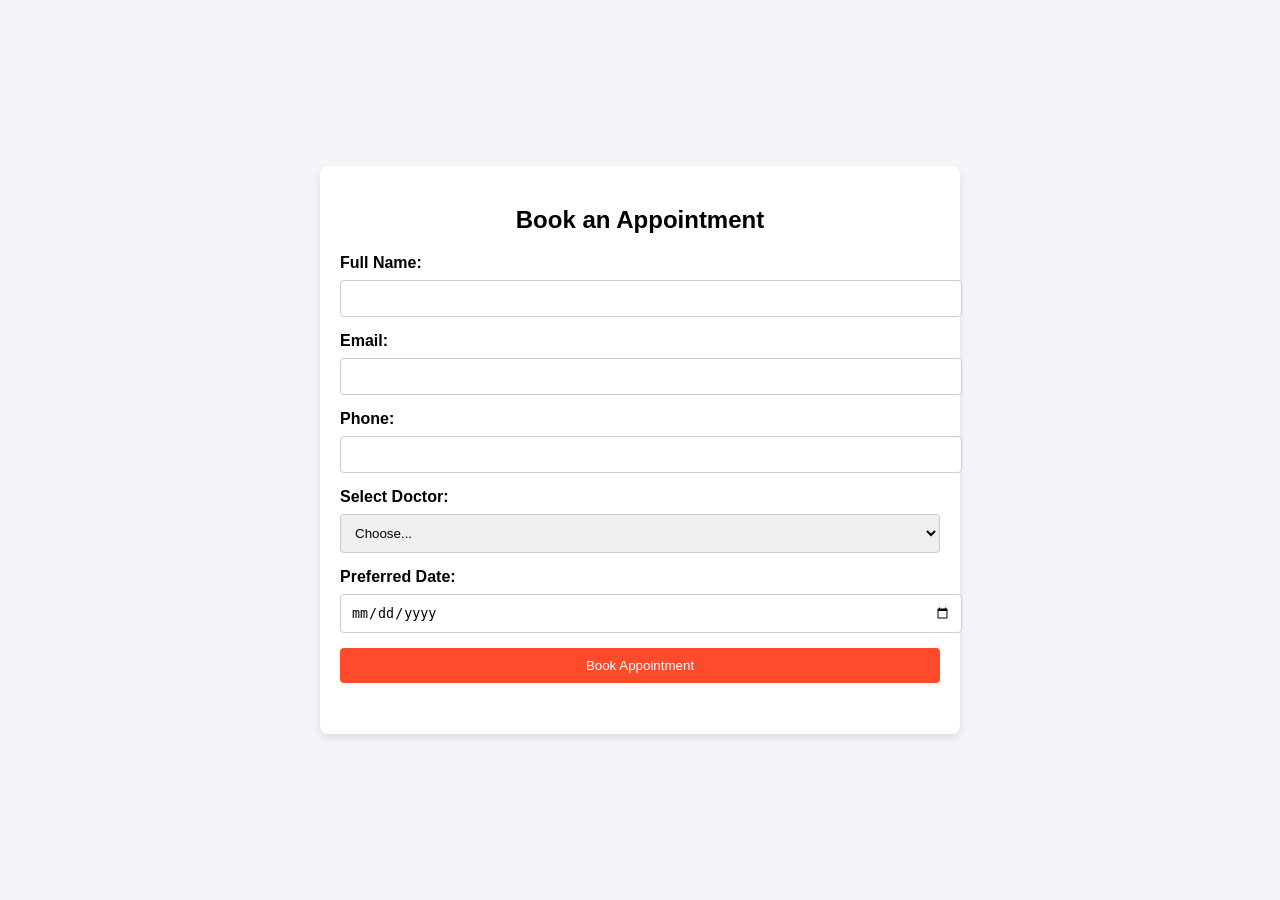
<file: appointment.html>
<!DOCTYPE html>
<html lang="en">
<head>
    <meta charset="UTF-8">
    <meta name="viewport" content="width=device-width, initial-scale=1.0">
    <title>Doctor Appointment Booking</title>
    <link rel="stylesheet" href="styles.css">
</head>
<body>
    <div class="form-container">
        <h2>Book an Appointment</h2>
        <form id="appointmentForm">
            <label for="name">Full Name:</label>
            <input type="text" id="name" name="name" required>

            <label for="email">Email:</label>
            <input type="email" id="email" name="email" required>

            <label for="phone">Phone:</label>
            <input type="tel" id="phone" name="phone" required>

            <label for="doctor">Select Doctor:</label>
            <select id="doctor" name="doctor" required>
                <option value="">Choose...</option>
                <option value="Dr. Smith">Dr. Smith</option>
                <option value="Dr. Johnson">Dr. Johnson</option>
                <option value="Dr. Lee">Dr. Lee</option>
            </select>

            <label for="date">Preferred Date:</label>
            <input type="date" id="date" name="date" required>

            

            <button type="submit">Book Appointment</button>
        </form>
        <p id="responseMessage"></p>
    </div>
    <script src="script.js"></script>
</body>
</html>
</file>
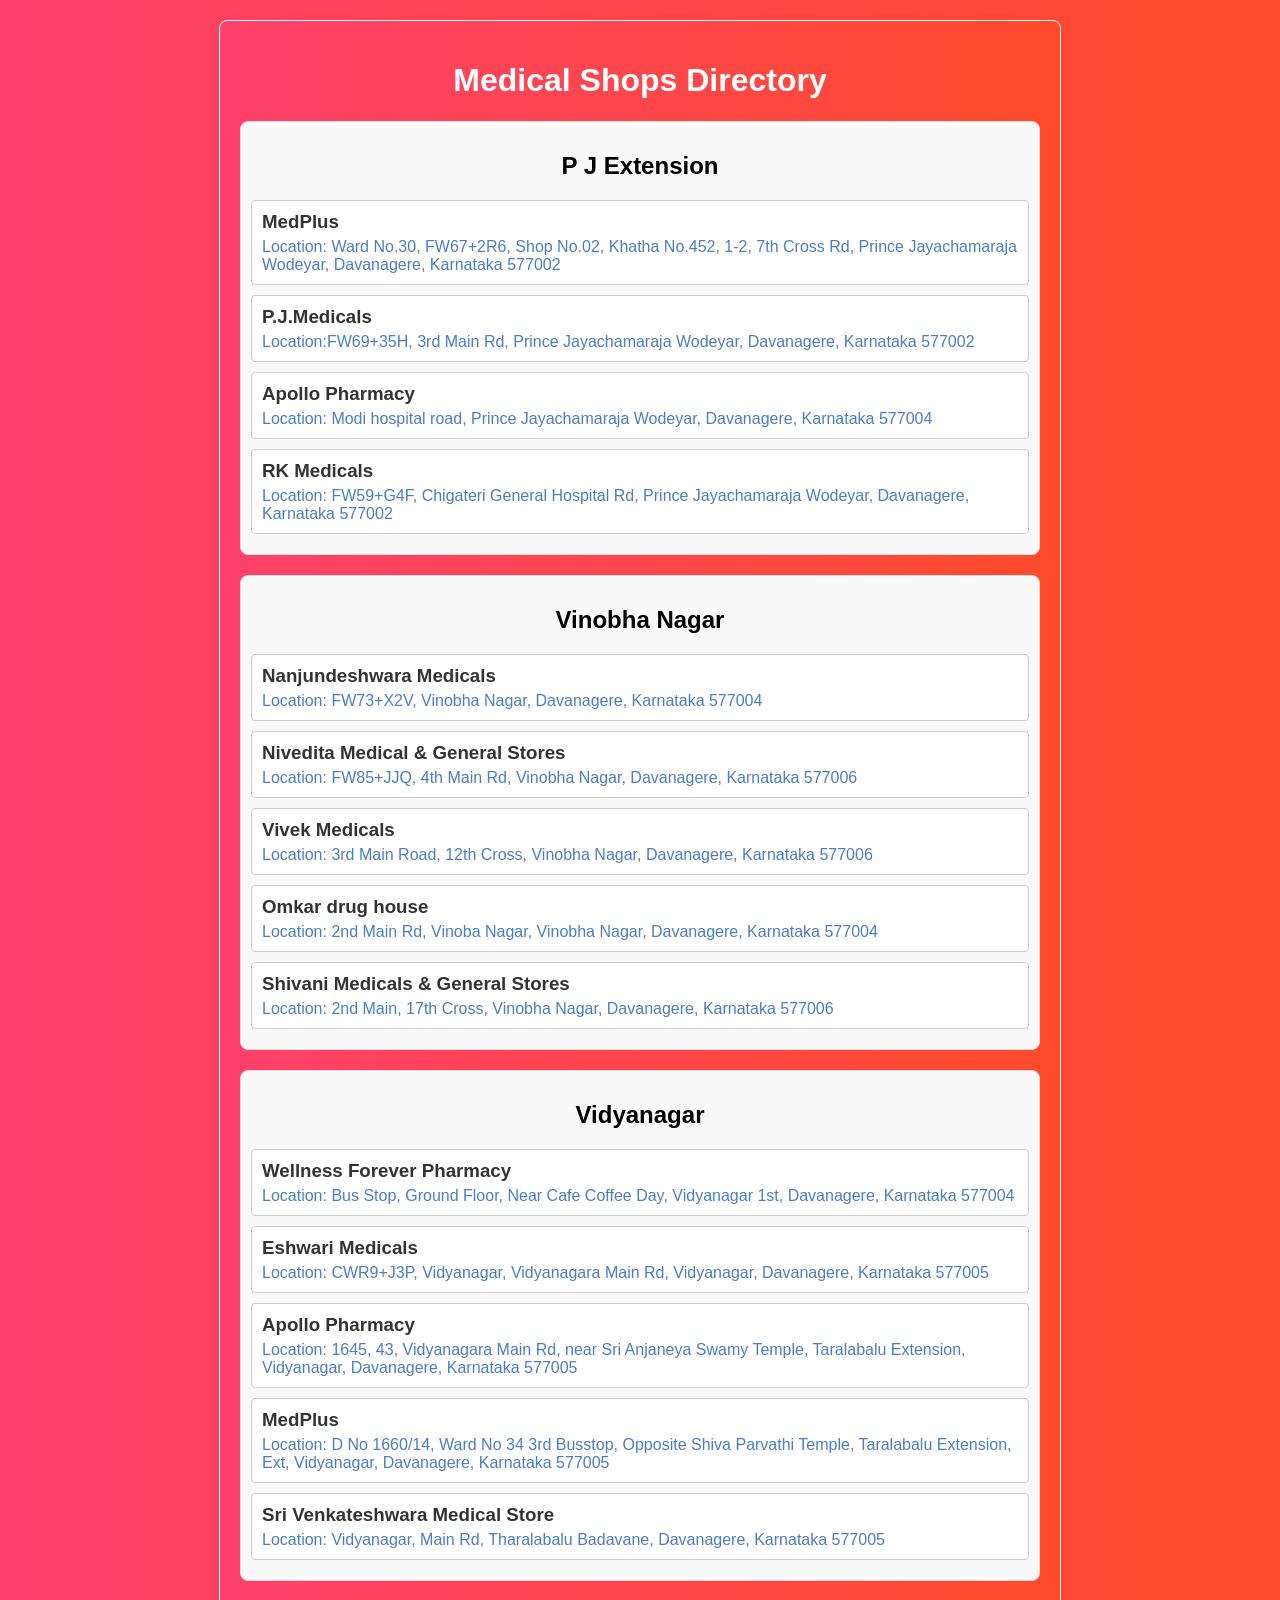
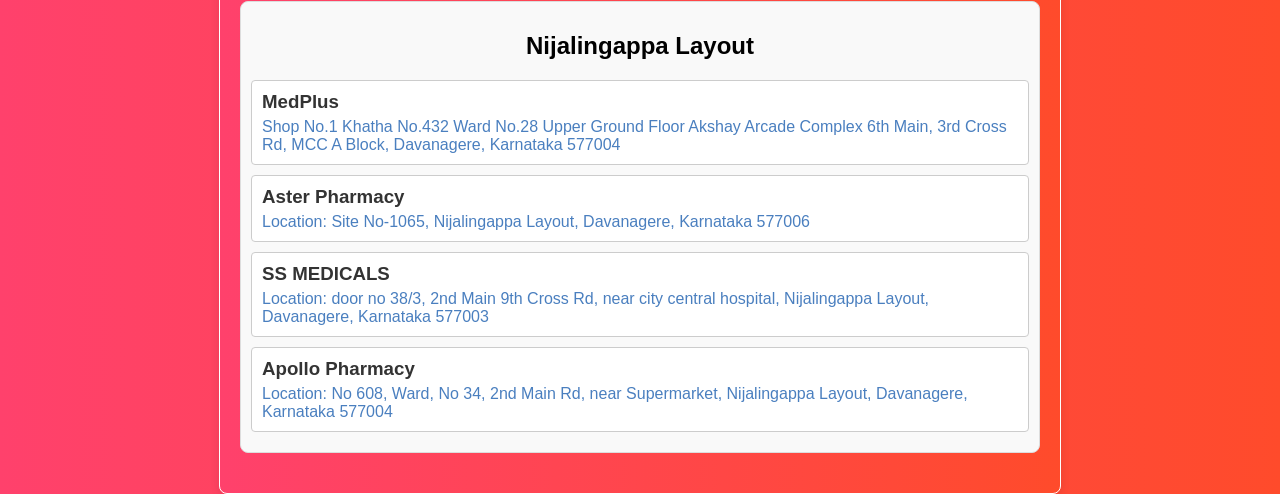
<file: medicalstore.html>
<!DOCTYPE html>
<html lang="en">
<head>
    <meta charset="UTF-8">
    <meta name="viewport" content="width=device-width, initial-scale=1.0">
    <title>Medical Shops Directory</title>
    <link rel="stylesheet" href="styles.css">

    <style>
        body {
    font-family: Arial, sans-serif;
    background-image: linear-gradient(to right, #ff416c, #ff4b2b);
    margin: 0;
    padding: 20px;
}

.container {
    max-width: 800px;
    margin: auto;
    background-image: linear-gradient(to right, #ff416c, #ff4b2b);
    padding: 20px;
    border-radius: 8px;
    box-shadow: 0 2px 10px rgba(0, 0, 0, 0.1);
    border: solid 1pt #fff;
}

h1 {
    text-align: center;
    color: #fff;
}

.area {
    margin-bottom: 20px;
    border: 1px solid #ddd;
    border-radius: 8px;
    padding: 10px;
    background-color: #f9f9f9;
}

.area h2 {
    color: black;
}

.shop {
    margin: 10px 0;
    padding: 10px;
    border: 1px solid #ccc;
    border-radius: 4px;
    background-color: #fff;
}

.shop h3 {
    margin: 0;
    color: #333;
}

.shop p {
    margin: 5px 0 0;
    color: #4a7fbf;
}

a{
    text-decoration: none;

}
    </style>
</head>
<body>

<div class="container">
    <h1>Medical Shops Directory</h1>

    <div class="area">
        <h2>P J Extension</h2>
        <div class="shop">
            <h3>MedPlus</h3>
            <a href="https://www.google.com/maps/place/MedPlus+P+J+Extension+Davanagere+Exp/@14.460422,75.9161066,17z/data=!3m1!4b1!4m6!3m5!1s0x3bba257813d0418f:0x68d0d697eb7d3901!8m2!3d14.460422!4d75.9161066!16s%2Fg%2F11y3xkfqsp?hl=en-IN&entry=ttu&g_ep=EgoyMDI0MTIxMS4wIKXMDSoASAFQAw%3D%3D"><p>Location: Ward No.30, FW67+2R6, Shop No.02, Khatha No.452, 1-2, 7th Cross Rd, Prince Jayachamaraja Wodeyar, Davanagere, Karnataka 577002</p></a>
        </div>
        <div class="shop">
            <h3>P.J.Medicals</h3>
            <a href="https://www.google.com/maps/place/P.J.+Medicals/@14.4601869,75.9179963,17z/data=!3m1!4b1!4m6!3m5!1s0x3bba25742fe3f1d1:0xc364251a995cdbd7!8m2!3d14.4601869!4d75.9179963!16s%2Fg%2F11gb3wc7wf?hl=en-IN&entry=ttu&g_ep=EgoyMDI0MTIxMS4wIKXMDSoASAFQAw%3D%3D"><p>Location:FW69+35H, 3rd Main Rd, Prince Jayachamaraja Wodeyar, Davanagere, Karnataka 577002</p></a>
        </div>
        <div class="shop">
            <h3>Apollo Pharmacy</h3>
            <a href="https://www.google.com/maps/place/Apollo+Pharmacy+Pj+Extent+Davanagere/@14.4589525,75.9139653,17z/data=!3m1!4b1!4m6!3m5!1s0x3bba25a0fcb98421:0x7f3e85a70dc87717!8m2!3d14.4589525!4d75.9139653!16s%2Fg%2F11cmswllrl?hl=en-IN&entry=ttu&g_ep=EgoyMDI0MTIxMS4wIKXMDSoASAFQAw%3D%3D"><p>Location: Modi hospital road, Prince Jayachamaraja Wodeyar, Davanagere, Karnataka 577004</p></a>
        </div>
        <div class="shop">
            <h3>RK Medicals</h3>
            <a href="https://www.google.com/maps/place/RK+Medicals/@14.4588232,75.9177895,17z/data=!3m1!4b1!4m6!3m5!1s0x3bba257404ea35b9:0x390d5d3c9cd89e0c!8m2!3d14.4588232!4d75.9177895!16s%2Fg%2F1263xf29t?hl=en-IN&entry=ttu&g_ep=EgoyMDI0MTIxMS4wIKXMDSoASAFQAw%3D%3D"><p>Location: FW59+G4F, Chigateri General Hospital Rd, Prince Jayachamaraja Wodeyar, Davanagere, Karnataka 577002</p></a>
        </div>
    </div>

    <div class="area">
        <h2>Vinobha Nagar</h2>
        <div class="shop">
            <h3>Nanjundeshwara Medicals</h3>
            <a href="https://www.google.com/maps/place/Nanjundeshwara+Medicals/@14.4649761,75.9025542,17z/data=!3m1!4b1!4m6!3m5!1s0x3bba258387298901:0x13154f3299136542!8m2!3d14.4649761!4d75.9025542!16s%2Fg%2F11hm_x45tq?hl=en-IN&entry=ttu&g_ep=EgoyMDI0MTIxMS4wIKXMDSoASAFQAw%3D%3D"><p>Location: FW73+X2V, Vinobha Nagar, Davanagere, Karnataka 577004</p></a>
        </div>
        <div class="shop">
            <h3>Nivedita Medical & General Stores</h3>
            <a href="https://www.google.com/maps/place/Nivedita+Medical+%26+General+Stores/@14.4665807,75.9090957,17z/data=!3m1!4b1!4m6!3m5!1s0x3bba258305a34059:0xadc52d5b4f93b7cb!8m2!3d14.4665807!4d75.9090957!16s%2Fg%2F11gcn08kql?hl=en-IN&entry=ttu&g_ep=EgoyMDI0MTIxMS4wIKXMDSoASAFQAw%3D%3D"><p>Location: FW85+JJQ, 4th Main Rd, Vinobha Nagar, Davanagere, Karnataka 577006</p></a>
        </div>
        <div class="shop">
            <h3>Vivek Medicals</h3>
            <a href="https://www.google.com/maps/place/Vivek+Medicals/@14.4642902,75.9094108,17z/data=!3m1!4b1!4m6!3m5!1s0x3bba2582923c56e5:0xf3b1d7264d9478bc!8m2!3d14.4642902!4d75.9094108!16s%2Fg%2F11fxzqmj8g?hl=en-IN&entry=ttu&g_ep=EgoyMDI0MTIxMS4wIKXMDSoASAFQAw%3D%3D"><p>Location: 3rd Main Road, 12th Cross, Vinobha Nagar, Davanagere, Karnataka 577006</p></a>
        </div>
        <div class="shop">
            <h3>Omkar drug house</h3>
            <a href="https://www.google.com/maps/place/omkar+drug+house/@14.4676464,75.9110363,17z/data=!3m1!4b1!4m6!3m5!1s0x3bba25c404dba69b:0x74620803efd66aed!8m2!3d14.4676464!4d75.9110363!16s%2Fg%2F11n0695rqh?hl=en-IN&entry=ttu&g_ep=EgoyMDI0MTIxMS4wIKXMDSoASAFQAw%3D%3D"><p>Location: 2nd Main Rd, Vinoba Nagar, Vinobha Nagar, Davanagere, Karnataka 577004</p></a>
        </div>
        <div class="shop">
            <h3>Shivani Medicals & General Stores</h3>
            <a href="https://www.google.com/maps/place/Shivani+Medicals+%26+General+Stores/@14.4629753,75.9099393,17z/data=!3m1!4b1!4m6!3m5!1s0x3bba25787490c74d:0x50a928bdac310e04!8m2!3d14.4629753!4d75.9099393!16s%2Fg%2F11fyz9s7nb?hl=en-IN&entry=ttu&g_ep=EgoyMDI0MTIxMS4wIKXMDSoASAFQAw%3D%3D"><p>Location: 2nd Main, 17th Cross, Vinobha Nagar, Davanagere, Karnataka 577006</p></a>
        </div>
    </div>

    <div class="area">
        <h2>Vidyanagar</h2>
        <div class="shop">
            <h3>Wellness Forever Pharmacy</h3>
            <a href="https://www.google.com/maps/place/Wellness+Forever+Pharmacy+-+Vidyanagar,+Davanagere/@14.4456615,75.9170611,17z/data=!3m1!4b1!4m6!3m5!1s0x3bba257a6fbaa245:0xf64b0d7028f6c8f!8m2!3d14.4456615!4d75.9170611!16s%2Fg%2F11nxc09zgl?hl=en-IN&entry=ttu&g_ep=EgoyMDI0MTIxMS4wIKXMDSoASAFQAw%3D%3D"><p>Location: Bus Stop, Ground Floor, Near Cafe Coffee Day, Vidyanagar 1st, Davanagere, Karnataka 577004</p></a>
        </div>
        <div class="shop">
            <h3>Eshwari Medicals</h3>
            <a href="https://www.google.com/maps/place/Eshwari+Medicals/@14.4415872,75.9176983,17z/data=!3m1!4b1!4m6!3m5!1s0x3bba256a048e478d:0x71ca6566e081fc5d!8m2!3d14.4415872!4d75.9176983!16s%2Fg%2F1hjh1rkf3?hl=en-IN&entry=ttu&g_ep=EgoyMDI0MTIxMS4wIKXMDSoASAFQAw%3D%3D"><p>Location: CWR9+J3P, Vidyanagar, Vidyanagara Main Rd, Vidyanagar, Davanagere, Karnataka 577005</p></a>
        </div>
        <div class="shop">
            <h3>Apollo Pharmacy</h3>
            <a href="https://www.google.com/maps/place/Apollo+Pharmacy+Vidyanagar+4th+Busstop+Davangere/@14.4379993,75.9183561,17z/data=!3m1!4b1!4m6!3m5!1s0x3bba25c49cb5af35:0x6cba907fd9f0f32!8m2!3d14.4379993!4d75.9183561!16s%2Fg%2F11jyk8p4yb?hl=en-IN&entry=ttu&g_ep=EgoyMDI0MTIxMS4wIKXMDSoASAFQAw%3D%3D"><p>Location: 1645, 43, Vidyanagara Main Rd, near Sri Anjaneya Swamy Temple, Taralabalu Extension, Vidyanagar, Davanagere, Karnataka 577005</p></a>
        </div>
        <div class="shop">
            <h3>MedPlus </h3>
            <a href="https://www.google.com/maps/place/MedPlus+Vidya+Nagar+3rd+Busstop/@14.4393515,75.9181123,17z/data=!3m1!4b1!4m6!3m5!1s0x3bba254192403aeb:0x226e6ba1b23eac5e!8m2!3d14.4393515!4d75.9181123!16s%2Fg%2F1261b9j9g?hl=en-IN&entry=ttu&g_ep=EgoyMDI0MTIxMS4wIKXMDSoASAFQAw%3D%3D"><p>Location:  D No 1660/14, Ward No 34 3rd Busstop, Opposite Shiva Parvathi Temple, Taralabalu Extension, Ext, Vidyanagar, Davanagere, Karnataka 577005</p></a>
        </div>
        <div class="shop">
            <h3>Sri Venkateshwara Medical Store</h3>
            <a href="https://www.google.com/maps/place/Sri+Venkateshwara+Medical+Store/@14.4415844,75.9176999,17z/data=!3m1!4b1!4m6!3m5!1s0x3bba256a04baaa0f:0xbb58859b171a8fb3!8m2!3d14.4415844!4d75.9176999!16s%2Fg%2F1ptxybtkt?hl=en-IN&entry=ttu&g_ep=EgoyMDI0MTIxMS4wIKXMDSoASAFQAw%3D%3D"><p>Location: Vidyanagar, Main Rd, Tharalabalu Badavane, Davanagere, Karnataka 577005</p></a>
        </div>
    </div>

    <div class="area">
        <h2>Nijalingappa Layout</h2>
        <div class="shop">
            <h3>MedPlus</h3>
            <a href="https://www.google.com/maps/place/MedPlus+Nijalingappa+Layout/@14.4606895,75.9036427,17z/data=!3m1!4b1!4m6!3m5!1s0x3bba2553258b3b25:0xee261e5f47f4a548!8m2!3d14.4606895!4d75.9036427!16s%2Fg%2F11khrk99fl?hl=en-IN&entry=ttu&g_ep=EgoyMDI0MTIxMS4wIKXMDSoASAFQAw%3D%3D"><p>Shop No.1 Khatha No.432 Ward No.28 Upper Ground Floor Akshay Arcade Complex 6th Main, 3rd Cross Rd, MCC A Block, Davanagere, Karnataka 577004</p></a>
        </div>
        <div class="shop">
            <h3>Aster Pharmacy</h3>
            <a href="https://www.google.com/maps/place/Aster+Pharmacy+-+Nijalingappa+Layout/@14.4603791,75.9078811,17z/data=!3m1!4b1!4m6!3m5!1s0x3bba250c86f68741:0xa996036b4040fce8!8m2!3d14.4603791!4d75.9078811!16s%2Fg%2F11rvc0j4mf?hl=en-IN&entry=ttu&g_ep=EgoyMDI0MTIxMS4wIKXMDSoASAFQAw%3D%3D"><p>Location: Site No-1065, Nijalingappa Layout, Davanagere, Karnataka 577006</p></a>
        </div>
        <div class="shop">
            <h3>SS MEDICALS</h3>
            <a href="https://www.google.com/maps/place/SS+MEDICALS/@14.4613059,75.9058481,17z/data=!3m1!4b1!4m6!3m5!1s0x3bba257c82bd6891:0x9fea41fd7e685098!8m2!3d14.4613059!4d75.9058481!16s%2Fg%2F11w7pkb8x5?hl=en-IN&entry=ttu&g_ep=EgoyMDI0MTIxMS4wIKXMDSoASAFQAw%3D%3D"><p>Location: door no 38/3, 2nd Main 9th Cross Rd, near city central hospital, Nijalingappa Layout, Davanagere, Karnataka 577003</p></a>
        </div>
        <div class="shop">
            <h3>Apollo Pharmacy</h3>
            <a href="https://www.google.com/maps/place/Apollo+Pharmacy+Nijalingappa+Layout+Davanagere/@14.4605569,75.9054368,17z/data=!3m1!4b1!4m6!3m5!1s0x3bba25a1e3bd505b:0x9b07bd436d006e95!8m2!3d14.4605569!4d75.9054368!16s%2Fg%2F11cmswsq74?hl=en-IN&entry=ttu&g_ep=EgoyMDI0MTIxMS4wIKXMDSoASAFQAw%3D%3D"><p>Location: No 608, Ward, No 34, 2nd Main Rd, near Supermarket, Nijalingappa Layout, Davanagere, Karnataka 577004</p></a>
        </div>
    </div>

</div>

</body>
</html>
</file>
<file: styles.css>
body {
    font-family: Arial, sans-serif;
    background-color: #f4f4f9;
    margin: 0;
    padding: 0;
    display: flex;
    justify-content: center;
    align-items: center;
    height: 100vh;
}

.form-container {
    background: #fff;
    padding: 20px;
    border-radius: 8px;
    box-shadow: 0 4px 8px rgba(0, 0, 0, 0.1);
    max-width: 600px;
    width: 100%;
}

h2 {
    text-align: center;
    margin-bottom: 20px;
}

label {
    display: block;
    margin-bottom: 8px;
    font-weight: bold;
}

input, select, button {
    width: 100%;
    padding: 10px;
    margin-bottom: 15px;
    border: 1px solid #ccc;
    border-radius: 4px;
}

button {
    background-color: #ff4b2b;
    color: #fff;
    border: none;
    cursor: pointer;
}

button:hover {
    background-color: linear-gradient(to right, #ff416c, #ff4b2b);
}
</file>
